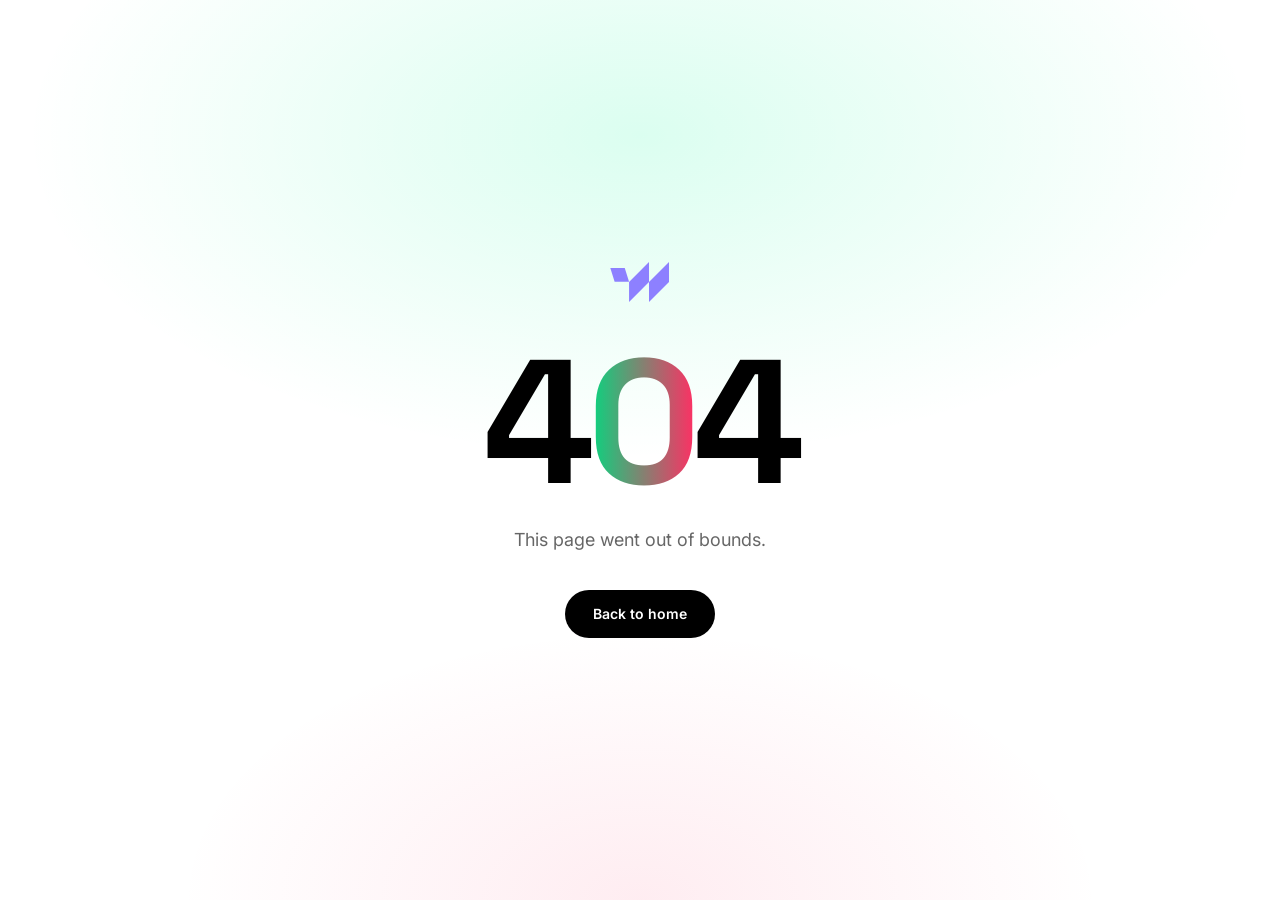
<file: index.html>
<!doctype html>
<html lang="en">
  <head>
    <meta charset="UTF-8" />
    <script>
      // apply the saved (or system) theme before first paint — no flash
      try {
        var t = localStorage.getItem("theme");
        if (t !== "light" && t !== "dark")
          t = matchMedia("(prefers-color-scheme: dark)").matches ? "dark" : "light";
        if (t === "dark") document.documentElement.classList.add("dark");
        document.documentElement.style.colorScheme = t;
      } catch (e) {}
    </script>
    <link rel="icon" type="image/svg+xml" href="/favicon.svg" />
    <meta name="viewport" content="width=device-width, initial-scale=1.0" />
    <meta name="theme-color" content="#ffffff" />
    <meta
      name="description"
      content="Streaming and content infrastructure for sporting organisations. Own your audience."
    />
    <meta property="og:type" content="website" />
    <meta property="og:site_name" content="Wiistream" />
    <meta property="og:title" content="Wiistream · Own your audience" />
    <meta
      property="og:description"
      content="Streaming and content infrastructure for sporting organisations. Live with Irish Rugby, WBSC, Leinster & Portmarnock Golf Club."
    />
    <meta property="og:url" content="https://wiistream.com" />
    <meta property="og:image" content="https://wiistream.com/og.png" />
    <meta property="og:image:width" content="1200" />
    <meta property="og:image:height" content="630" />
    <link rel="canonical" href="https://wiistream.com" />
    <meta name="twitter:card" content="summary_large_image" />
    <meta name="twitter:image" content="https://wiistream.com/og.png" />
    <meta name="twitter:title" content="Wiistream · Own your audience" />
    <meta
      name="twitter:description"
      content="Streaming and content infrastructure for sporting organisations who refuse to give their audience away."
    />
    <link rel="preconnect" href="https://fonts.googleapis.com" />
    <link rel="preconnect" href="https://fonts.gstatic.com" crossorigin />
    <link
      href="https://fonts.googleapis.com/css2?family=Space+Grotesk:wght@400;500;600;700&family=Inter:wght@400;500;600;700&family=Fraunces:ital,opsz,wght@0,9..144,400;0,9..144,500;0,9..144,600;1,9..144,400&display=swap"
      rel="stylesheet"
    />
    <title>Wiistream · Own your audience</title>
    <script type="module" crossorigin src="/assets/index-eX1I9ZMi.js"></script>
    <link rel="stylesheet" crossorigin href="/assets/index-DGo26f1h.css">
  </head>
  <body>
    <div id="root"></div>
  </body>
</html>
</file>
<file: assets/index-DGo26f1h.css>
*,:before,:after,::backdrop{--tw-border-spacing-x:0;--tw-border-spacing-y:0;--tw-translate-x:0;--tw-translate-y:0;--tw-rotate:0;--tw-skew-x:0;--tw-skew-y:0;--tw-scale-x:1;--tw-scale-y:1;--tw-pan-x: ;--tw-pan-y: ;--tw-pinch-zoom: ;--tw-scroll-snap-strictness:proximity;--tw-gradient-from-position: ;--tw-gradient-via-position: ;--tw-gradient-to-position: ;--tw-ordinal: ;--tw-slashed-zero: ;--tw-numeric-figure: ;--tw-numeric-spacing: ;--tw-numeric-fraction: ;--tw-ring-inset: ;--tw-ring-offset-width:0px;--tw-ring-offset-color:#fff;--tw-ring-color:#3b82f680;--tw-ring-offset-shadow:0 0 #0000;--tw-ring-shadow:0 0 #0000;--tw-shadow:0 0 #0000;--tw-shadow-colored:0 0 #0000;--tw-blur: ;--tw-brightness: ;--tw-contrast: ;--tw-grayscale: ;--tw-hue-rotate: ;--tw-invert: ;--tw-saturate: ;--tw-sepia: ;--tw-drop-shadow: ;--tw-backdrop-blur: ;--tw-backdrop-brightness: ;--tw-backdrop-contrast: ;--tw-backdrop-grayscale: ;--tw-backdrop-hue-rotate: ;--tw-backdrop-invert: ;--tw-backdrop-opacity: ;--tw-backdrop-saturate: ;--tw-backdrop-sepia: ;--tw-contain-size: ;--tw-contain-layout: ;--tw-contain-paint: ;--tw-contain-style: }*,:before,:after{box-sizing:border-box;border:0 solid #e5e7eb}:before,:after{--tw-content:""}html,:host{-webkit-text-size-adjust:100%;tab-size:4;font-feature-settings:normal;font-variation-settings:normal;-webkit-tap-highlight-color:transparent;font-family:Inter,system-ui,sans-serif;line-height:1.5}body{line-height:inherit;margin:0}hr{height:0;color:inherit;border-top-width:1px}abbr:where([title]){-webkit-text-decoration:underline dotted;text-decoration:underline dotted}h1,h2,h3,h4,h5,h6{font-size:inherit;font-weight:inherit}a{color:inherit;-webkit-text-decoration:inherit;text-decoration:inherit}b,strong{font-weight:bolder}code,kbd,samp,pre{font-feature-settings:normal;font-variation-settings:normal;font-family:ui-monospace,SFMono-Regular,Menlo,Monaco,Consolas,Liberation Mono,Courier New,monospace;font-size:1em}small{font-size:80%}sub,sup{vertical-align:baseline;font-size:75%;line-height:0;position:relative}sub{bottom:-.25em}sup{top:-.5em}table{text-indent:0;border-color:inherit;border-collapse:collapse}button,input,optgroup,select,textarea{font-feature-settings:inherit;font-variation-settings:inherit;font-family:inherit;font-size:100%;font-weight:inherit;line-height:inherit;letter-spacing:inherit;color:inherit;margin:0;padding:0}button,select{text-transform:none}button,input:where([type=button]),input:where([type=reset]),input:where([type=submit]){-webkit-appearance:button;background-color:#0000;background-image:none}:-moz-focusring{outline:auto}:-moz-ui-invalid{box-shadow:none}progress{vertical-align:baseline}::-webkit-inner-spin-button{height:auto}::-webkit-outer-spin-button{height:auto}[type=search]{-webkit-appearance:textfield;outline-offset:-2px}::-webkit-search-decoration{-webkit-appearance:none}::-webkit-file-upload-button{-webkit-appearance:button;font:inherit}summary{display:list-item}blockquote,dl,dd,h1,h2,h3,h4,h5,h6,hr,figure,p,pre{margin:0}fieldset{margin:0;padding:0}legend{padding:0}ol,ul,menu{margin:0;padding:0;list-style:none}dialog{padding:0}textarea{resize:vertical}input::-moz-placeholder{opacity:1;color:#9ca3af}textarea::-moz-placeholder{opacity:1;color:#9ca3af}input::placeholder,textarea::placeholder{opacity:1;color:#9ca3af}button,[role=button]{cursor:pointer}:disabled{cursor:default}img,svg,video,canvas,audio,iframe,embed,object{vertical-align:middle;display:block}img,video{max-width:100%;height:auto}[hidden]:where(:not([hidden=until-found])){display:none}.container{width:100%}@media (width>=640px){.container{max-width:640px}}@media (width>=768px){.container{max-width:768px}}@media (width>=1024px){.container{max-width:1024px}}@media (width>=1280px){.container{max-width:1280px}}@media (width>=1536px){.container{max-width:1536px}}.grain:after{content:"";pointer-events:none;z-index:40;opacity:.5;mix-blend-mode:overlay;background-image:url("data:image/svg+xml,%3Csvg xmlns='http://www.w3.org/2000/svg' width='120' height='120'%3E%3Cfilter id='n'%3E%3CfeTurbulence type='fractalNoise' baseFrequency='0.9' numOctaves='2' stitchTiles='stitch'/%3E%3C/filter%3E%3Crect width='100%25' height='100%25' filter='url(%23n)' opacity='0.55'/%3E%3C/svg%3E");position:absolute;inset:0}.chip{text-transform:uppercase;letter-spacing:.12em;border-width:1px;border-radius:9999px;align-items:center;gap:.5rem;padding:.375rem .875rem;font-size:.75rem;font-weight:500;line-height:1rem;display:inline-flex}.eyebrow{text-transform:uppercase;letter-spacing:.22em;font-size:.75rem;font-weight:600;line-height:1rem}.pointer-events-none{pointer-events:none}.invisible{visibility:hidden}.fixed{position:fixed}.absolute{position:absolute}.relative{position:relative}.sticky{position:sticky}.-inset-1\/4{inset:-25%}.inset-0{inset:0}.inset-x-0{left:0;right:0}.-bottom-16{bottom:-4rem}.-left-4{left:-1rem}.-left-56{left:-14rem}.-right-1\/4{right:-25%}.-right-10{right:-2.5rem}.-top-1\/2{top:-50%}.-top-56{top:-14rem}.bottom-0{bottom:0}.bottom-14{bottom:3.5rem}.left-0{left:0}.left-4{left:1rem}.left-\[15px\]{left:15px}.left-\[42\%\]{left:42%}.right-4{right:1rem}.right-\[26\%\]{right:26%}.top-0{top:0}.top-1\/2{top:50%}.top-9{top:2.25rem}.top-\[14px\]{top:14px}.top-\[7px\]{top:7px}.z-10{z-index:10}.z-40{z-index:40}.z-\[45\]{z-index:45}.z-\[70\]{z-index:70}.z-\[80\]{z-index:80}.col-span-2{grid-column:span 2/span 2}.mx-auto{margin-left:auto;margin-right:auto}.mb-1{margin-bottom:.25rem}.ml-1{margin-left:.25rem}.ml-auto{margin-left:auto}.mt-0\.5{margin-top:.125rem}.mt-1{margin-top:.25rem}.mt-1\.5{margin-top:.375rem}.mt-10{margin-top:2.5rem}.mt-12{margin-top:3rem}.mt-14{margin-top:3.5rem}.mt-2{margin-top:.5rem}.mt-20{margin-top:5rem}.mt-24{margin-top:6rem}.mt-3{margin-top:.75rem}.mt-4{margin-top:1rem}.mt-5{margin-top:1.25rem}.mt-6{margin-top:1.5rem}.mt-7{margin-top:1.75rem}.mt-8{margin-top:2rem}.mt-9{margin-top:2.25rem}.block{display:block}.inline-block{display:inline-block}.inline{display:inline}.flex{display:flex}.inline-flex{display:inline-flex}.grid{display:grid}.hidden{display:none}.aspect-video{aspect-ratio:16/9}.h-0\.5{height:.125rem}.h-1{height:.25rem}.h-1\.5{height:.375rem}.h-10{height:2.5rem}.h-12{height:3rem}.h-2{height:.5rem}.h-3{height:.75rem}.h-3\.5{height:.875rem}.h-4{height:1rem}.h-5{height:1.25rem}.h-6{height:1.5rem}.h-8{height:2rem}.h-9{height:2.25rem}.h-\[140\%\]{height:140%}.h-\[236px\]{height:236px}.h-\[28rem\]{height:28rem}.h-\[58px\]{height:58px}.h-\[calc\(100\%-2rem\)\]{height:calc(100% - 2rem)}.h-full{height:100%}.w-1\.5{width:.375rem}.w-10{width:2.5rem}.w-2{width:.5rem}.w-3{width:.75rem}.w-4{width:1rem}.w-6{width:1.5rem}.w-7{width:1.75rem}.w-8{width:2rem}.w-9{width:2.25rem}.w-\[10\%\]{width:10%}.w-\[28rem\]{width:28rem}.w-\[3\.7rem\]{width:3.7rem}.w-\[330px\]{width:330px}.w-\[42\%\]{width:42%}.w-\[45\%\]{width:45%}.w-\[80\%\]{width:80%}.w-fit{width:fit-content}.w-full{width:100%}.w-px{width:1px}.min-w-0{min-width:0}.max-w-2xl{max-width:42rem}.max-w-3xl{max-width:48rem}.max-w-4xl{max-width:56rem}.max-w-content{max-width:1200px}.max-w-lg{max-width:32rem}.max-w-md{max-width:28rem}.max-w-xl{max-width:36rem}.max-w-xs{max-width:20rem}.flex-1{flex:1}.shrink-0{flex-shrink:0}.grow{flex-grow:1}.-translate-x-1\/2{--tw-translate-x:-50%;transform:translate(var(--tw-translate-x), var(--tw-translate-y)) rotate(var(--tw-rotate)) skewX(var(--tw-skew-x)) skewY(var(--tw-skew-y)) scaleX(var(--tw-scale-x)) scaleY(var(--tw-scale-y))}.-translate-y-1\/2{--tw-translate-y:-50%;transform:translate(var(--tw-translate-x), var(--tw-translate-y)) rotate(var(--tw-rotate)) skewX(var(--tw-skew-x)) skewY(var(--tw-skew-y)) scaleX(var(--tw-scale-x)) scaleY(var(--tw-scale-y))}.skew-x-\[-18deg\]{--tw-skew-x:-18deg;transform:translate(var(--tw-translate-x), var(--tw-translate-y)) rotate(var(--tw-rotate)) skewX(var(--tw-skew-x)) skewY(var(--tw-skew-y)) scaleX(var(--tw-scale-x)) scaleY(var(--tw-scale-y))}.transform{transform:translate(var(--tw-translate-x), var(--tw-translate-y)) rotate(var(--tw-rotate)) skewX(var(--tw-skew-x)) skewY(var(--tw-skew-y)) scaleX(var(--tw-scale-x)) scaleY(var(--tw-scale-y))}@keyframes marquee{0%{transform:translate(0)}to{transform:translate(-50%)}}.animate-marquee{animation:40s linear infinite marquee}@keyframes ping{75%,to{opacity:0;transform:scale(2)}}.animate-ping{animation:1s cubic-bezier(0,0,.2,1) infinite ping}@keyframes shimmer{0%{background-position:200% 0}to{background-position:-200% 0}}.animate-shimmer{animation:6s linear infinite shimmer}.resize{resize:both}.scroll-mt-20{scroll-margin-top:5rem}.grid-cols-2{grid-template-columns:repeat(2,minmax(0,1fr))}.flex-col{flex-direction:column}.flex-wrap{flex-wrap:wrap}.place-items-center{place-items:center}.items-start{align-items:flex-start}.items-center{align-items:center}.items-baseline{align-items:baseline}.justify-center{justify-content:center}.justify-between{justify-content:space-between}.gap-1{gap:.25rem}.gap-1\.5{gap:.375rem}.gap-12{gap:3rem}.gap-14{gap:3.5rem}.gap-16{gap:4rem}.gap-2{gap:.5rem}.gap-2\.5{gap:.625rem}.gap-3{gap:.75rem}.gap-3\.5{gap:.875rem}.gap-4{gap:1rem}.gap-5{gap:1.25rem}.gap-6{gap:1.5rem}.gap-8{gap:2rem}.gap-px{gap:1px}.gap-x-12{-moz-column-gap:3rem;column-gap:3rem}.gap-x-6{-moz-column-gap:1.5rem;column-gap:1.5rem}.gap-y-2{row-gap:.5rem}.gap-y-5{row-gap:1.25rem}.space-y-0>:not([hidden])~:not([hidden]){--tw-space-y-reverse:0;margin-top:calc(0px * calc(1 - var(--tw-space-y-reverse)));margin-bottom:calc(0px * var(--tw-space-y-reverse))}.space-y-2\.5>:not([hidden])~:not([hidden]){--tw-space-y-reverse:0;margin-top:calc(.625rem * calc(1 - var(--tw-space-y-reverse)));margin-bottom:calc(.625rem * var(--tw-space-y-reverse))}.space-y-3>:not([hidden])~:not([hidden]){--tw-space-y-reverse:0;margin-top:calc(.75rem * calc(1 - var(--tw-space-y-reverse)));margin-bottom:calc(.75rem * var(--tw-space-y-reverse))}.divide-y>:not([hidden])~:not([hidden]){--tw-divide-y-reverse:0;border-top-width:calc(1px * calc(1 - var(--tw-divide-y-reverse)));border-bottom-width:calc(1px * var(--tw-divide-y-reverse))}.divide-ink\/10>:not([hidden])~:not([hidden]){border-color:#0000001a}.divide-turf-900\/10>:not([hidden])~:not([hidden]){border-color:#053c301a}.divide-white\/10>:not([hidden])~:not([hidden]){border-color:#ffffff1a}.overflow-hidden{overflow:hidden}.truncate{text-overflow:ellipsis;white-space:nowrap;overflow:hidden}.whitespace-nowrap{white-space:nowrap}.rounded{border-radius:.25rem}.rounded-2xl{border-radius:1rem}.rounded-3xl{border-radius:1.5rem}.rounded-\[2rem\]{border-radius:2rem}.rounded-\[inherit\]{border-radius:inherit}.rounded-full{border-radius:9999px}.rounded-lg{border-radius:.5rem}.rounded-xl{border-radius:.75rem}.border{border-width:1px}.border-b{border-bottom-width:1px}.border-t{border-top-width:1px}.border-green-500\/30{border-color:#00f8954d}.border-green-500\/50{border-color:#00f89580}.border-green-500\/60{border-color:#00f89599}.border-ink\/10{border-color:#0000001a}.border-ink\/15{border-color:#00000026}.border-ink\/20{border-color:#0003}.border-pink-500\/40{border-color:#fa326466}.border-transparent{border-color:#0000}.border-turf-900\/10{border-color:#053c301a}.border-white\/10{border-color:#ffffff1a}.bg-black{--tw-bg-opacity:1;background-color:rgb(0 0 0/var(--tw-bg-opacity,1))}.bg-black\/30{background-color:#0000004d}.bg-black\/40{background-color:#0006}.bg-black\/45{background-color:#00000073}.bg-black\/55{background-color:#0000008c}.bg-cream{--tw-bg-opacity:1;background-color:rgb(246 241 231/var(--tw-bg-opacity,1))}.bg-cream-50{--tw-bg-opacity:1;background-color:rgb(252 250 244/var(--tw-bg-opacity,1))}.bg-cream\/95{background-color:#f6f1e7f2}.bg-green-500{--tw-bg-opacity:1;background-color:rgb(0 248 149/var(--tw-bg-opacity,1))}.bg-green-500\/10{background-color:#00f8951a}.bg-green-500\/15{background-color:#00f89526}.bg-green-500\/20{background-color:#00f89533}.bg-green-500\/\[0\.06\]{background-color:#00f8950f}.bg-green-500\/\[0\.07\]{background-color:#00f89512}.bg-ink{--tw-bg-opacity:1;background-color:rgb(0 0 0/var(--tw-bg-opacity,1))}.bg-ink-800{--tw-bg-opacity:1;background-color:rgb(10 10 10/var(--tw-bg-opacity,1))}.bg-ink\/10{background-color:#0000001a}.bg-ink\/95{background-color:#000000f2}.bg-pink-500{--tw-bg-opacity:1;background-color:rgb(250 50 100/var(--tw-bg-opacity,1))}.bg-pink-500\/10{background-color:#fa32641a}.bg-pink-500\/15{background-color:#fa326426}.bg-pink-500\/20{background-color:#fa326433}.bg-pink-500\/\[0\.05\]{background-color:#fa32640d}.bg-turf-600{--tw-bg-opacity:1;background-color:rgb(14 129 104/var(--tw-bg-opacity,1))}.bg-turf-800{--tw-bg-opacity:1;background-color:rgb(5 74 59/var(--tw-bg-opacity,1))}.bg-turf-900{--tw-bg-opacity:1;background-color:rgb(5 60 48/var(--tw-bg-opacity,1))}.bg-white{--tw-bg-opacity:1;background-color:rgb(255 255 255/var(--tw-bg-opacity,1))}.bg-white\/15{background-color:#ffffff26}.bg-white\/80{background-color:#fffc}.bg-white\/95{background-color:#fffffff2}.bg-white\/\[0\.02\]{background-color:#ffffff05}.bg-white\/\[0\.03\]{background-color:#ffffff08}.bg-white\/\[0\.04\]{background-color:#ffffff0a}.bg-gradient-to-b{background-image:linear-gradient(to bottom, var(--tw-gradient-stops))}.bg-gradient-to-br{background-image:linear-gradient(to bottom right, var(--tw-gradient-stops))}.bg-gradient-to-r{background-image:linear-gradient(to right, var(--tw-gradient-stops))}.from-green-400{--tw-gradient-from:#35fbab var(--tw-gradient-from-position);--tw-gradient-to:#35fbab00 var(--tw-gradient-to-position);--tw-gradient-stops:var(--tw-gradient-from), var(--tw-gradient-to)}.from-green-500{--tw-gradient-from:#00f895 var(--tw-gradient-from-position);--tw-gradient-to:#00f89500 var(--tw-gradient-to-position);--tw-gradient-stops:var(--tw-gradient-from), var(--tw-gradient-to)}.from-green-500\/60{--tw-gradient-from:#00f89599 var(--tw-gradient-from-position);--tw-gradient-to:#00f89500 var(--tw-gradient-to-position);--tw-gradient-stops:var(--tw-gradient-from), var(--tw-gradient-to)}.from-green-500\/\[0\.10\]{--tw-gradient-from:#00f8951a var(--tw-gradient-from-position);--tw-gradient-to:#00f89500 var(--tw-gradient-to-position);--tw-gradient-stops:var(--tw-gradient-from), var(--tw-gradient-to)}.from-green-600{--tw-gradient-from:#00da80 var(--tw-gradient-from-position);--tw-gradient-to:#00da8000 var(--tw-gradient-to-position);--tw-gradient-stops:var(--tw-gradient-from), var(--tw-gradient-to)}.from-ink\/\[0\.04\]{--tw-gradient-from:#0000000a var(--tw-gradient-from-position);--tw-gradient-to:#0000 var(--tw-gradient-to-position);--tw-gradient-stops:var(--tw-gradient-from), var(--tw-gradient-to)}.via-green-500{--tw-gradient-to:#00f89500 var(--tw-gradient-to-position);--tw-gradient-stops:var(--tw-gradient-from), #00f895 var(--tw-gradient-via-position), var(--tw-gradient-to)}.via-white{--tw-gradient-to:#fff0 var(--tw-gradient-to-position);--tw-gradient-stops:var(--tw-gradient-from), #fff var(--tw-gradient-via-position), var(--tw-gradient-to)}.to-ink\/\[0\.08\]{--tw-gradient-to:#00000014 var(--tw-gradient-to-position)}.to-pink-500{--tw-gradient-to:#fa3264 var(--tw-gradient-to-position)}.to-pink-500\/30{--tw-gradient-to:#fa32644d var(--tw-gradient-to-position)}.to-pink-500\/\[0\.08\]{--tw-gradient-to:#fa326414 var(--tw-gradient-to-position)}.bg-clip-text{-webkit-background-clip:text;background-clip:text}.fill-green-400{fill:#35fbab}.fill-green-800{fill:#0a6b47}.fill-white\/90{fill:#ffffffe6}.p-1{padding:.25rem}.p-10{padding:2.5rem}.p-4{padding:1rem}.p-5{padding:1.25rem}.p-6{padding:1.5rem}.p-8{padding:2rem}.p-9{padding:2.25rem}.px-2{padding-left:.5rem;padding-right:.5rem}.px-2\.5{padding-left:.625rem;padding-right:.625rem}.px-3{padding-left:.75rem;padding-right:.75rem}.px-3\.5{padding-left:.875rem;padding-right:.875rem}.px-4{padding-left:1rem;padding-right:1rem}.px-6{padding-left:1.5rem;padding-right:1.5rem}.px-7{padding-left:1.75rem;padding-right:1.75rem}.px-8{padding-left:2rem;padding-right:2rem}.py-0\.5{padding-top:.125rem;padding-bottom:.125rem}.py-1{padding-top:.25rem;padding-bottom:.25rem}.py-1\.5{padding-top:.375rem;padding-bottom:.375rem}.py-16{padding-top:4rem;padding-bottom:4rem}.py-2{padding-top:.5rem;padding-bottom:.5rem}.py-24{padding-top:6rem;padding-bottom:6rem}.py-3{padding-top:.75rem;padding-bottom:.75rem}.py-3\.5{padding-top:.875rem;padding-bottom:.875rem}.py-32{padding-top:8rem;padding-bottom:8rem}.py-4{padding-top:1rem;padding-bottom:1rem}.py-5{padding-top:1.25rem;padding-bottom:1.25rem}.pb-10{padding-bottom:2.5rem}.pb-12{padding-bottom:3rem}.pb-24{padding-bottom:6rem}.pb-28{padding-bottom:7rem}.pb-4{padding-bottom:1rem}.pb-6{padding-bottom:1.5rem}.pb-8{padding-bottom:2rem}.pb-9{padding-bottom:2.25rem}.pt-12{padding-top:3rem}.pt-14{padding-top:3.5rem}.pt-16{padding-top:4rem}.pt-24{padding-top:6rem}.pt-6{padding-top:1.5rem}.text-left{text-align:left}.text-center{text-align:center}.text-right{text-align:right}.font-display{font-family:Space Grotesk,system-ui,sans-serif}.font-serif{font-family:Fraunces,Georgia,serif}.text-2xl{font-size:1.5rem;line-height:2rem}.text-3xl{font-size:1.875rem;line-height:2.25rem}.text-4xl{font-size:2.25rem;line-height:2.5rem}.text-5xl{font-size:3rem;line-height:1}.text-6xl{font-size:3.75rem;line-height:1}.text-\[10px\]{font-size:10px}.text-\[11px\]{font-size:11px}.text-\[13px\]{font-size:13px}.text-\[15px\]{font-size:15px}.text-\[16px\]{font-size:16px}.text-\[17px\]{font-size:17px}.text-\[8rem\]{font-size:8rem}.text-base{font-size:1rem;line-height:1.5rem}.text-lg{font-size:1.125rem;line-height:1.75rem}.text-sm{font-size:.875rem;line-height:1.25rem}.text-xl{font-size:1.25rem;line-height:1.75rem}.text-xs{font-size:.75rem;line-height:1rem}.font-bold{font-weight:700}.font-medium{font-weight:500}.font-semibold{font-weight:600}.uppercase{text-transform:uppercase}.tabular-nums{--tw-numeric-spacing:tabular-nums;font-variant-numeric:var(--tw-ordinal) var(--tw-slashed-zero) var(--tw-numeric-figure) var(--tw-numeric-spacing) var(--tw-numeric-fraction)}.leading-\[0\.95\]{line-height:.95}.leading-\[1\.04\]{line-height:1.04}.leading-\[1\.0\],.leading-none{line-height:1}.leading-relaxed{line-height:1.625}.leading-snug{line-height:1.375}.leading-tight{line-height:1.25}.tracking-\[0\.14em\]{letter-spacing:.14em}.tracking-\[0\.16em\]{letter-spacing:.16em}.tracking-\[0\.18em\]{letter-spacing:.18em}.tracking-tight{letter-spacing:-.025em}.tracking-tightest{letter-spacing:-.045em}.tracking-wide{letter-spacing:.025em}.text-black{--tw-text-opacity:1;color:rgb(0 0 0/var(--tw-text-opacity,1))}.text-black\/85{color:#000000d9}.text-cream-50{--tw-text-opacity:1;color:rgb(252 250 244/var(--tw-text-opacity,1))}.text-green-300{--tw-text-opacity:1;color:rgb(111 255 194/var(--tw-text-opacity,1))}.text-green-400{--tw-text-opacity:1;color:rgb(53 251 171/var(--tw-text-opacity,1))}.text-green-700{--tw-text-opacity:1;color:rgb(0 179 104/var(--tw-text-opacity,1))}.text-green-800{--tw-text-opacity:1;color:rgb(10 107 71/var(--tw-text-opacity,1))}.text-ink{--tw-text-opacity:1;color:rgb(0 0 0/var(--tw-text-opacity,1))}.text-ink\/10{color:#0000001a}.text-ink\/30{color:#0000004d}.text-ink\/40{color:#0006}.text-ink\/50{color:#00000080}.text-ink\/55{color:#0000008c}.text-ink\/60{color:#0009}.text-ink\/65{color:#000000a6}.text-ink\/70{color:#000000b3}.text-ink\/75{color:#000000bf}.text-ink\/80{color:#000c}.text-ink\/85{color:#000000d9}.text-pink-300{--tw-text-opacity:1;color:rgb(255 155 180/var(--tw-text-opacity,1))}.text-pink-500{--tw-text-opacity:1;color:rgb(250 50 100/var(--tw-text-opacity,1))}.text-transparent{color:#0000}.text-turf-700{--tw-text-opacity:1;color:rgb(7 102 82/var(--tw-text-opacity,1))}.text-turf-900{--tw-text-opacity:1;color:rgb(5 60 48/var(--tw-text-opacity,1))}.text-turf-900\/70{color:#053c30b3}.text-turf-900\/75{color:#053c30bf}.text-turf-900\/85{color:#053c30d9}.text-white{--tw-text-opacity:1;color:rgb(255 255 255/var(--tw-text-opacity,1))}.text-white\/40{color:#fff6}.text-white\/50{color:#ffffff80}.text-white\/55{color:#ffffff8c}.text-white\/60{color:#fff9}.text-white\/65{color:#ffffffa6}.text-white\/75{color:#ffffffbf}.text-white\/80{color:#fffc}.text-white\/90{color:#ffffffe6}.underline-offset-4{text-underline-offset:4px}.opacity-0{opacity:0}.opacity-30{opacity:.3}.opacity-70{opacity:.7}.opacity-75{opacity:.75}.opacity-\[0\.08\]{opacity:.08}.shadow{--tw-shadow:0 1px 3px 0 #0000001a, 0 1px 2px -1px #0000001a;--tw-shadow-colored:0 1px 3px 0 var(--tw-shadow-color), 0 1px 2px -1px var(--tw-shadow-color);box-shadow:var(--tw-ring-offset-shadow,0 0 #0000), var(--tw-ring-shadow,0 0 #0000), var(--tw-shadow)}.shadow-\[0_20px_50px_-24px_rgba\(0\,179\,104\,0\.6\)\]{--tw-shadow:0 20px 50px -24px #00b36899;--tw-shadow-colored:0 20px 50px -24px var(--tw-shadow-color);box-shadow:var(--tw-ring-offset-shadow,0 0 #0000), var(--tw-ring-shadow,0 0 #0000), var(--tw-shadow)}.shadow-\[0_44px_90px_-24px_rgba\(10\,20\,15\,0\.5\)\]{--tw-shadow:0 44px 90px -24px #0a140f80;--tw-shadow-colored:0 44px 90px -24px var(--tw-shadow-color);box-shadow:var(--tw-ring-offset-shadow,0 0 #0000), var(--tw-ring-shadow,0 0 #0000), var(--tw-shadow)}.shadow-\[0_50px_100px_-28px_rgba\(10\,20\,15\,0\.55\)\]{--tw-shadow:0 50px 100px -28px #0a140f8c;--tw-shadow-colored:0 50px 100px -28px var(--tw-shadow-color);box-shadow:var(--tw-ring-offset-shadow,0 0 #0000), var(--tw-ring-shadow,0 0 #0000), var(--tw-shadow)}.shadow-xl{--tw-shadow:0 20px 25px -5px #0000001a, 0 8px 10px -6px #0000001a;--tw-shadow-colored:0 20px 25px -5px var(--tw-shadow-color), 0 8px 10px -6px var(--tw-shadow-color);box-shadow:var(--tw-ring-offset-shadow,0 0 #0000), var(--tw-ring-shadow,0 0 #0000), var(--tw-shadow)}.ring{--tw-ring-offset-shadow:var(--tw-ring-inset) 0 0 0 var(--tw-ring-offset-width) var(--tw-ring-offset-color);--tw-ring-shadow:var(--tw-ring-inset) 0 0 0 calc(3px + var(--tw-ring-offset-width)) var(--tw-ring-color);box-shadow:var(--tw-ring-offset-shadow), var(--tw-ring-shadow), var(--tw-shadow,0 0 #0000)}.ring-1{--tw-ring-offset-shadow:var(--tw-ring-inset) 0 0 0 var(--tw-ring-offset-width) var(--tw-ring-offset-color);--tw-ring-shadow:var(--tw-ring-inset) 0 0 0 calc(1px + var(--tw-ring-offset-width)) var(--tw-ring-color);box-shadow:var(--tw-ring-offset-shadow), var(--tw-ring-shadow), var(--tw-shadow,0 0 #0000)}.ring-black\/10{--tw-ring-color:#0000001a}.blur-2xl{--tw-blur:blur(40px);filter:var(--tw-blur) var(--tw-brightness) var(--tw-contrast) var(--tw-grayscale) var(--tw-hue-rotate) var(--tw-invert) var(--tw-saturate) var(--tw-sepia) var(--tw-drop-shadow)}.blur-3xl{--tw-blur:blur(64px);filter:var(--tw-blur) var(--tw-brightness) var(--tw-contrast) var(--tw-grayscale) var(--tw-hue-rotate) var(--tw-invert) var(--tw-saturate) var(--tw-sepia) var(--tw-drop-shadow)}.backdrop-blur{--tw-backdrop-blur:blur(8px);-webkit-backdrop-filter:var(--tw-backdrop-blur) var(--tw-backdrop-brightness) var(--tw-backdrop-contrast) var(--tw-backdrop-grayscale) var(--tw-backdrop-hue-rotate) var(--tw-backdrop-invert) var(--tw-backdrop-opacity) var(--tw-backdrop-saturate) var(--tw-backdrop-sepia);backdrop-filter:var(--tw-backdrop-blur) var(--tw-backdrop-brightness) var(--tw-backdrop-contrast) var(--tw-backdrop-grayscale) var(--tw-backdrop-hue-rotate) var(--tw-backdrop-invert) var(--tw-backdrop-opacity) var(--tw-backdrop-saturate) var(--tw-backdrop-sepia)}.backdrop-blur-xl{--tw-backdrop-blur:blur(24px);-webkit-backdrop-filter:var(--tw-backdrop-blur) var(--tw-backdrop-brightness) var(--tw-backdrop-contrast) var(--tw-backdrop-grayscale) var(--tw-backdrop-hue-rotate) var(--tw-backdrop-invert) var(--tw-backdrop-opacity) var(--tw-backdrop-saturate) var(--tw-backdrop-sepia);backdrop-filter:var(--tw-backdrop-blur) var(--tw-backdrop-brightness) var(--tw-backdrop-contrast) var(--tw-backdrop-grayscale) var(--tw-backdrop-hue-rotate) var(--tw-backdrop-invert) var(--tw-backdrop-opacity) var(--tw-backdrop-saturate) var(--tw-backdrop-sepia)}.transition{transition-property:color,background-color,border-color,text-decoration-color,fill,stroke,opacity,box-shadow,transform,filter,-webkit-backdrop-filter,backdrop-filter;transition-duration:.15s;transition-timing-function:cubic-bezier(.4,0,.2,1)}.transition-all{transition-property:all;transition-duration:.15s;transition-timing-function:cubic-bezier(.4,0,.2,1)}.transition-colors{transition-property:color,background-color,border-color,text-decoration-color,fill,stroke;transition-duration:.15s;transition-timing-function:cubic-bezier(.4,0,.2,1)}.transition-opacity{transition-property:opacity;transition-duration:.15s;transition-timing-function:cubic-bezier(.4,0,.2,1)}.transition-transform{transition-property:transform;transition-duration:.15s;transition-timing-function:cubic-bezier(.4,0,.2,1)}.duration-200{transition-duration:.2s}.duration-300{transition-duration:.3s}.ease-out{transition-timing-function:cubic-bezier(0,0,.2,1)}.text-balance{text-wrap:balance}.min-h-dvh{min-height:100dvh}.\[background-size\:200\%_auto\]{background-size:200%}.\[background\:radial-gradient\(80\%_120\%_at_20\%_0\%\,rgba\(0\,248\,149\,0\.35\)\,transparent_55\%\)\,radial-gradient\(90\%_120\%_at_100\%_100\%\,rgba\(250\,50\,100\,0\.30\)\,transparent_55\%\)\,linear-gradient\(160deg\,\#0b0b0f\,\#05140d\)\]{background:radial-gradient(80% 120% at 20% 0,#00f89559,#0000 55%),radial-gradient(90% 120% at 100% 100%,#fa32644d,#0000 55%),linear-gradient(160deg,#0b0b0f,#05140d)}.\[background\:radial-gradient\(80\%_60\%_at_50\%_15\%\,rgba\(0\,248\,149\,0\.14\)\,transparent_60\%\)\,radial-gradient\(60\%_50\%_at_50\%_100\%\,rgba\(250\,50\,100\,0\.09\)\,transparent_60\%\)\]{background:radial-gradient(80% 60% at 50% 15%,#00f89524,#0000 60%),radial-gradient(60% 50% at 50% 100%,#fa326417,#0000 60%)}.\[background\:radial-gradient\(90\%_60\%_at_50\%_0\%\,rgba\(0\,248\,149\,0\.10\)\,transparent_60\%\)\]{background:radial-gradient(90% 60% at 50% 0,#00f8951a,#0000 60%)}:root{--lightningcss-light:initial;--lightningcss-dark: ;color-scheme:light}:root.dark{--lightningcss-light: ;--lightningcss-dark:initial;color-scheme:dark}*{-webkit-font-smoothing:antialiased;text-rendering:optimizelegibility}html{scroll-behavior:smooth}body{color:#0a0a0a;background:#fff;margin:0;font-family:Inter,system-ui,sans-serif;overflow-x:hidden}.dark body{color:#fff;background:#000}::selection{color:#05271b;background:#00f8954d}.dark ::selection{color:#fff;background:#00f89547}:focus-visible{outline-offset:3px;border-radius:6px;outline:2px solid #00b368e6}.bg-ink :focus-visible,.dark :focus-visible{outline-color:#00f895d9}::-webkit-scrollbar{width:10px}::-webkit-scrollbar-track{background:0 0}::-webkit-scrollbar-thumb{background:#0a0a0a2e;border-radius:10px}::-webkit-scrollbar-thumb:hover{background:#0a0a0a52}.dark ::-webkit-scrollbar-thumb{background:#00f89547}.dark ::-webkit-scrollbar-thumb:hover{background:#00f89580}@media (prefers-reduced-motion:reduce){*,:before,:after{scroll-behavior:auto!important;animation-duration:.001ms!important;animation-iteration-count:1!important}}.first\:mt-16:first-child{margin-top:4rem}.first\:border-t:first-child{border-top-width:1px}.last\:pb-0:last-child{padding-bottom:0}.hover\:-translate-y-1:hover{--tw-translate-y:-.25rem;transform:translate(var(--tw-translate-x), var(--tw-translate-y)) rotate(var(--tw-rotate)) skewX(var(--tw-skew-x)) skewY(var(--tw-skew-y)) scaleX(var(--tw-scale-x)) scaleY(var(--tw-scale-y))}.hover\:scale-\[1\.03\]:hover{--tw-scale-x:1.03;--tw-scale-y:1.03;transform:translate(var(--tw-translate-x), var(--tw-translate-y)) rotate(var(--tw-rotate)) skewX(var(--tw-skew-x)) skewY(var(--tw-skew-y)) scaleX(var(--tw-scale-x)) scaleY(var(--tw-scale-y))}.hover\:scale-\[1\.04\]:hover{--tw-scale-x:1.04;--tw-scale-y:1.04;transform:translate(var(--tw-translate-x), var(--tw-translate-y)) rotate(var(--tw-rotate)) skewX(var(--tw-skew-x)) skewY(var(--tw-skew-y)) scaleX(var(--tw-scale-x)) scaleY(var(--tw-scale-y))}.hover\:border-ink\/25:hover{border-color:#00000040}.hover\:border-ink\/40:hover{border-color:#0006}.hover\:border-ink\/50:hover{border-color:#00000080}.hover\:border-pink-500\/40:hover{border-color:#fa326466}.hover\:bg-ink\/\[0\.02\]:hover{background-color:#00000005}.hover\:text-green-700:hover{--tw-text-opacity:1;color:rgb(0 179 104/var(--tw-text-opacity,1))}.hover\:text-ink:hover{--tw-text-opacity:1;color:rgb(0 0 0/var(--tw-text-opacity,1))}.hover\:text-turf-900:hover{--tw-text-opacity:1;color:rgb(5 60 48/var(--tw-text-opacity,1))}.hover\:text-white:hover{--tw-text-opacity:1;color:rgb(255 255 255/var(--tw-text-opacity,1))}.hover\:underline:hover{text-decoration-line:underline}.active\:scale-\[0\.97\]:active{--tw-scale-x:.97;--tw-scale-y:.97;transform:translate(var(--tw-translate-x), var(--tw-translate-y)) rotate(var(--tw-rotate)) skewX(var(--tw-skew-x)) skewY(var(--tw-skew-y)) scaleX(var(--tw-scale-x)) scaleY(var(--tw-scale-y))}.active\:scale-\[0\.98\]:active{--tw-scale-x:.98;--tw-scale-y:.98;transform:translate(var(--tw-translate-x), var(--tw-translate-y)) rotate(var(--tw-rotate)) skewX(var(--tw-skew-x)) skewY(var(--tw-skew-y)) scaleX(var(--tw-scale-x)) scaleY(var(--tw-scale-y))}.group\/spot:hover .group-hover\/spot\:opacity-100{opacity:1}.dark\:divide-white\/10:is(.dark *)>:not([hidden])~:not([hidden]),.dark\:border-white\/10:is(.dark *){border-color:#ffffff1a}.dark\:border-white\/20:is(.dark *){border-color:#fff3}.dark\:bg-green-500:is(.dark *){--tw-bg-opacity:1;background-color:rgb(0 248 149/var(--tw-bg-opacity,1))}.dark\:bg-ink:is(.dark *){--tw-bg-opacity:1;background-color:rgb(0 0 0/var(--tw-bg-opacity,1))}.dark\:bg-ink-800:is(.dark *){--tw-bg-opacity:1;background-color:rgb(10 10 10/var(--tw-bg-opacity,1))}.dark\:bg-ink\/70:is(.dark *){background-color:#000000b3}.dark\:bg-ink\/95:is(.dark *){background-color:#000000f2}.dark\:bg-white:is(.dark *){--tw-bg-opacity:1;background-color:rgb(255 255 255/var(--tw-bg-opacity,1))}.dark\:bg-white\/10:is(.dark *){background-color:#ffffff1a}.dark\:bg-white\/\[0\.02\]:is(.dark *){background-color:#ffffff05}.dark\:bg-white\/\[0\.03\]:is(.dark *){background-color:#ffffff08}.dark\:from-white\/\[0\.05\]:is(.dark *){--tw-gradient-from:#ffffff0d var(--tw-gradient-from-position);--tw-gradient-to:#fff0 var(--tw-gradient-to-position);--tw-gradient-stops:var(--tw-gradient-from), var(--tw-gradient-to)}.dark\:via-transparent:is(.dark *){--tw-gradient-to:#0000 var(--tw-gradient-to-position);--tw-gradient-stops:var(--tw-gradient-from), transparent var(--tw-gradient-via-position), var(--tw-gradient-to)}.dark\:to-white\/\[0\.09\]:is(.dark *){--tw-gradient-to:#ffffff17 var(--tw-gradient-to-position)}.dark\:fill-green-300:is(.dark *){fill:#6fffc2}.dark\:text-black:is(.dark *){--tw-text-opacity:1;color:rgb(0 0 0/var(--tw-text-opacity,1))}.dark\:text-green-400:is(.dark *){--tw-text-opacity:1;color:rgb(53 251 171/var(--tw-text-opacity,1))}.dark\:text-white:is(.dark *){--tw-text-opacity:1;color:rgb(255 255 255/var(--tw-text-opacity,1))}.dark\:text-white\/10:is(.dark *){color:#ffffff1a}.dark\:text-white\/30:is(.dark *){color:#ffffff4d}.dark\:text-white\/40:is(.dark *){color:#fff6}.dark\:text-white\/45:is(.dark *){color:#ffffff73}.dark\:text-white\/50:is(.dark *){color:#ffffff80}.dark\:text-white\/55:is(.dark *){color:#ffffff8c}.dark\:text-white\/60:is(.dark *){color:#fff9}.dark\:text-white\/65:is(.dark *){color:#ffffffa6}.dark\:text-white\/70:is(.dark *){color:#ffffffb3}.dark\:text-white\/85:is(.dark *){color:#ffffffd9}.dark\:ring-1:is(.dark *){--tw-ring-offset-shadow:var(--tw-ring-inset) 0 0 0 var(--tw-ring-offset-width) var(--tw-ring-offset-color);--tw-ring-shadow:var(--tw-ring-inset) 0 0 0 calc(1px + var(--tw-ring-offset-width)) var(--tw-ring-color);box-shadow:var(--tw-ring-offset-shadow), var(--tw-ring-shadow), var(--tw-shadow,0 0 #0000)}.dark\:ring-white\/10:is(.dark *){--tw-ring-color:#ffffff1a}.dark\:hover\:border-white\/25:hover:is(.dark *){border-color:#ffffff40}.dark\:hover\:border-white\/50:hover:is(.dark *){border-color:#ffffff80}.dark\:hover\:bg-ink-700:hover:is(.dark *){--tw-bg-opacity:1;background-color:rgb(16 16 16/var(--tw-bg-opacity,1))}.dark\:hover\:text-green-300:hover:is(.dark *){--tw-text-opacity:1;color:rgb(111 255 194/var(--tw-text-opacity,1))}.dark\:hover\:text-white:hover:is(.dark *){--tw-text-opacity:1;color:rgb(255 255 255/var(--tw-text-opacity,1))}@media (width>=640px){.sm\:inline-flex{display:inline-flex}.sm\:grid-cols-2{grid-template-columns:repeat(2,minmax(0,1fr))}}@media (width>=768px){.md\:mt-32{margin-top:8rem}.md\:inline-block{display:inline-block}.md\:flex{display:flex}.md\:hidden{display:none}.md\:grid-cols-2{grid-template-columns:repeat(2,minmax(0,1fr))}.md\:grid-cols-3{grid-template-columns:repeat(3,minmax(0,1fr))}.md\:grid-cols-\[1\.4fr_1fr_1fr_1fr\]{grid-template-columns:1.4fr 1fr 1fr 1fr}.md\:flex-row{flex-direction:row}.md\:items-center{align-items:center}.md\:gap-8{gap:2rem}.md\:p-12{padding:3rem}.md\:p-16{padding:4rem}.md\:p-8{padding:2rem}.md\:px-10{padding-left:2.5rem;padding-right:2.5rem}.md\:px-16{padding-left:4rem;padding-right:4rem}.md\:px-8{padding-left:2rem;padding-right:2rem}.md\:py-24{padding-top:6rem;padding-bottom:6rem}.md\:py-28{padding-top:7rem;padding-bottom:7rem}.md\:py-32{padding-top:8rem;padding-bottom:8rem}.md\:py-44{padding-top:11rem;padding-bottom:11rem}.md\:pt-32{padding-top:8rem}.md\:text-2xl{font-size:1.5rem;line-height:2rem}.md\:text-5xl{font-size:3rem;line-height:1}.md\:text-6xl{font-size:3.75rem;line-height:1}.md\:text-7xl{font-size:4.5rem;line-height:1}.md\:text-8xl{font-size:6rem;line-height:1}.md\:text-\[11rem\]{font-size:11rem}.md\:text-\[2\.6rem\]{font-size:2.6rem}.md\:text-\[4\.4rem\]{font-size:4.4rem}.md\:text-xl{font-size:1.25rem;line-height:1.75rem}.md\:leading-\[1\.05\]{line-height:1.05}}@media (width>=1024px){.lg\:order-1{order:1}.lg\:order-2{order:2}.lg\:col-span-1{grid-column:span 1/span 1}.lg\:block{display:block}.lg\:grid-cols-2{grid-template-columns:repeat(2,minmax(0,1fr))}.lg\:grid-cols-3{grid-template-columns:repeat(3,minmax(0,1fr))}.lg\:grid-cols-5{grid-template-columns:repeat(5,minmax(0,1fr))}.lg\:grid-cols-\[0\.8fr_1\.2fr\]{grid-template-columns:.8fr 1.2fr}.lg\:grid-cols-\[1fr_1\.02fr\]{grid-template-columns:1fr 1.02fr}.lg\:gap-16{gap:4rem}.lg\:gap-20{gap:5rem}.lg\:pt-20{padding-top:5rem}}
</file>
